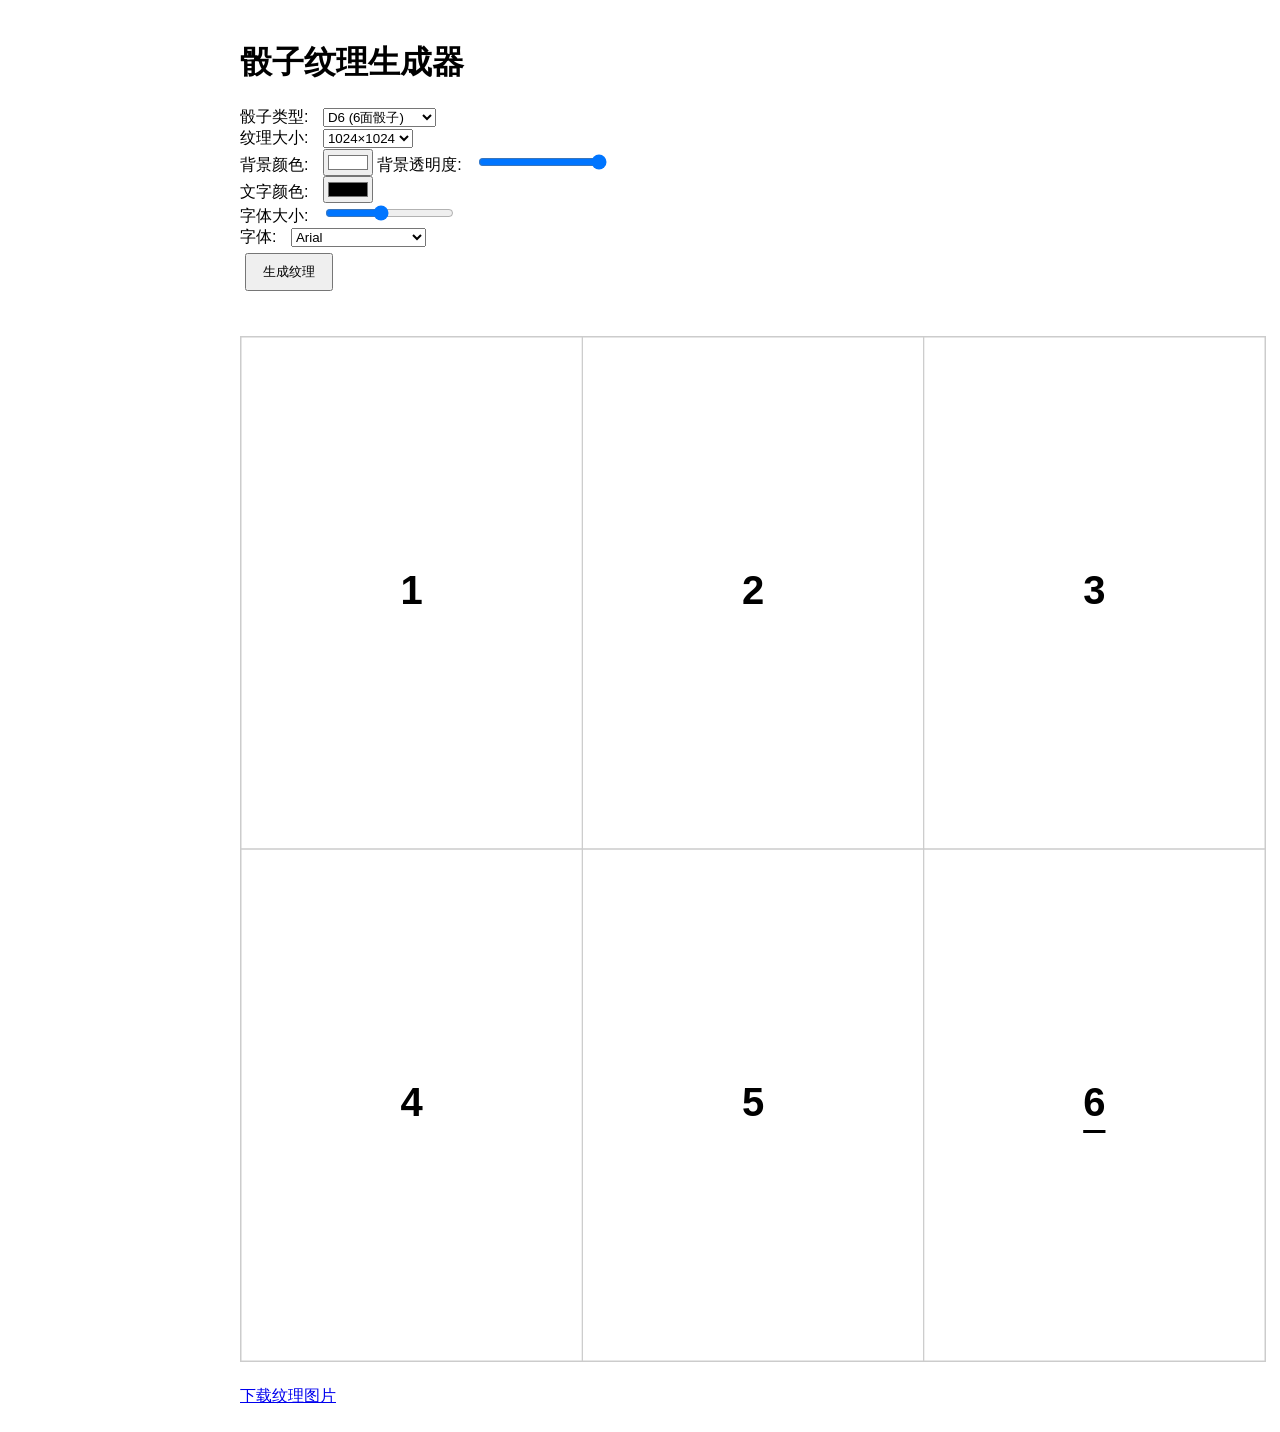
<file: dice-texture-generator.html>
<!DOCTYPE html>
<html lang="en">

<head>
    <meta charset="UTF-8">
    <meta name="viewport" content="width=device-width, initial-scale=1.0">
    <title>骰子纹理生成器</title>
    <style>
        body {
            font-family: Arial, sans-serif;
            max-width: 800px;
            margin: 0 auto;
            padding: 20px;
        }

        .controls {
            margin-bottom: 20px;
        }

        label {
            margin-right: 10px;
        }

        button {
            padding: 8px 16px;
            margin: 5px;
            cursor: pointer;
        }

        canvas {
            border: 1px solid #ccc;
            margin-top: 20px;
        }

        .download-links {
            margin-top: 20px;
        }

        .download-links a {
            display: block;
            margin: 5px 0;
        }
    </style>
</head>

<body>
    <h1>骰子纹理生成器</h1>

    <div class="controls">
        <div>
            <label for="diceType">骰子类型:</label>
            <select id="diceType">
                <option value="d6" selected>D6 (6面骰子)</option>
                <option value="d4">D4 (4面骰子)</option>
                <option value="d8">D8 (8面骰子)</option>
                <option value="d10">D10 (10面骰子)</option>
                <option value="d12">D12 (12面骰子)</option>
                <option value="d20">D20 (20面骰子)</option>
            </select>
        </div>

        <div>
            <label for="textureSize">纹理大小:</label>
            <select id="textureSize">
                <option value="512">512×512</option>
                <option value="1024" selected>1024×1024</option>
                <option value="2048">2048×2048</option>
            </select>
        </div>

        <div>
            <label for="backgroundColor">背景颜色:</label>
            <input type="color" id="backgroundColor" value="#ffffff">
            <label for="backgroundOpacity">背景透明度:</label>
            <input type="range" id="backgroundOpacity" min="0" max="1" step="0.1" value="1">
        </div>

        <div>
            <label for="textColor">文字颜色:</label>
            <input type="color" id="textColor" value="#000000">
        </div>

        <div>
            <label for="fontSize">字体大小:</label>
            <input type="range" id="fontSize" min="10" max="80" value="40">
        </div>

        <div>
            <label for="fontFamily">字体:</label>
            <select id="fontFamily">
                <option value="Arial" selected>Arial</option>
                <option value="Verdana">Verdana</option>
                <option value="Times New Roman">Times New Roman</option>
                <option value="Courier New">Courier New</option>
                <option value="Impact">Impact</option>
            </select>
        </div>

        <button id="generateButton">生成纹理</button>
    </div>

    <canvas id="textureCanvas"></canvas>

    <div class="download-links">
        <a id="downloadLink" download="dice-texture.png">下载纹理图片</a>
    </div>

    <script>
        document.addEventListener('DOMContentLoaded', function () {
            const canvas = document.getElementById('textureCanvas');
            const ctx = canvas.getContext('2d');
            const downloadLink = document.getElementById('downloadLink');
            const generateButton = document.getElementById('generateButton');

            // 初始生成
            generateTexture();

            // 绑定生成按钮
            generateButton.addEventListener('click', generateTexture);

            function generateTexture() {
                // 获取参数
                const diceType = document.getElementById('diceType').value;
                const textureSize = parseInt(document.getElementById('textureSize').value);
                const backgroundColor = document.getElementById('backgroundColor').value;
                const backgroundOpacity = parseFloat(document.getElementById('backgroundOpacity').value);
                const textColor = document.getElementById('textColor').value;
                const fontSize = document.getElementById('fontSize').value;
                const fontFamily = document.getElementById('fontFamily').value;

                // 设置画布大小
                canvas.width = textureSize;
                canvas.height = textureSize;

                // 清除画布
                ctx.clearRect(0, 0, canvas.width, canvas.height);

                // 设置背景
                ctx.fillStyle = hexToRgba(backgroundColor, backgroundOpacity);
                ctx.fillRect(0, 0, canvas.width, canvas.height);

                // 根据骰子类型生成纹理
                switch (diceType) {
                    case 'd6':
                        generateD6Texture(textureSize, textColor, fontSize, fontFamily);
                        break;
                    case 'd4':
                        generateD4Texture(textureSize, textColor, fontSize, fontFamily);
                        break;
                    case 'd8':
                        generateD8Texture(textureSize, textColor, fontSize, fontFamily);
                        break;
                    case 'd10':
                        generateD10Texture(textureSize, textColor, fontSize, fontFamily);
                        break;
                    case 'd12':
                        generateD12Texture(textureSize, textColor, fontSize, fontFamily);
                        break;
                    case 'd20':
                        generateD20Texture(textureSize, textColor, fontSize, fontFamily);
                        break;
                }

                // 更新下载链接
                updateDownloadLink(diceType);
            }

            function generateD6Texture(size, textColor, fontSize, fontFamily) {
                // 3x2 网格布局
                const cellWidth = size / 3;
                const cellHeight = size / 2;

                // 设置文字样式
                ctx.fillStyle = textColor;
                ctx.font = `bold ${fontSize}px ${fontFamily}`;
                ctx.textAlign = 'center';
                ctx.textBaseline = 'middle';

                // 定义骰子面的布局 (索引从0开始)
                // 布局: [1][2][3]
                //       [4][5][6]
                const numbers = [1, 2, 3, 4, 5, 6];

                for (let row = 0; row < 2; row++) {
                    for (let col = 0; col < 3; col++) {
                        const index = row * 3 + col;
                        const x = col * cellWidth + cellWidth / 2;
                        const y = row * cellHeight + cellHeight / 2;

                        // 绘制单元格边框 (可选)
                        ctx.strokeStyle = '#cccccc';
                        ctx.strokeRect(col * cellWidth, row * cellHeight, cellWidth, cellHeight);

                        // 绘制数字
                        ctx.fillText(numbers[index], x, y);

                        // 如果是6或9，添加下划线以区分
                        if (numbers[index] === 6 || numbers[index] === 9) {
                            const textWidth = ctx.measureText(numbers[index]).width;
                            ctx.fillRect(x - textWidth / 2, y + fontSize / 2 + 5, textWidth, 3);
                        }
                    }
                }
            }

            function generateD4Texture(size, textColor, fontSize, fontFamily) {
                // 2x2 网格布局
                const cellSize = size / 2;

                // 设置文字样式
                ctx.fillStyle = textColor;
                ctx.font = `bold ${fontSize}px ${fontFamily}`;
                ctx.textAlign = 'center';
                ctx.textBaseline = 'middle';

                // 绘制4个数字
                for (let i = 0; i < 4; i++) {
                    const row = Math.floor(i / 2);
                    const col = i % 2;
                    const x = col * cellSize + cellSize / 2;
                    const y = row * cellSize + cellSize / 2;

                    // 绘制单元格边框
                    ctx.strokeStyle = '#cccccc';
                    ctx.strokeRect(col * cellSize, row * cellSize, cellSize, cellSize);

                    // 绘制数字
                    ctx.fillText(i + 1, x, y);
                }
            }

            // 其他骰子类型的生成函数 (简化版本)
            function generateD8Texture(size, textColor, fontSize, fontFamily) {
                // 简化为4x2网格
                const cellWidth = size / 4;
                const cellHeight = size / 2;

                ctx.fillStyle = textColor;
                ctx.font = `bold ${fontSize}px ${fontFamily}`;
                ctx.textAlign = 'center';
                ctx.textBaseline = 'middle';

                for (let i = 0; i < 8; i++) {
                    const row = Math.floor(i / 4);
                    const col = i % 4;
                    const x = col * cellWidth + cellWidth / 2;
                    const y = row * cellHeight + cellHeight / 2;

                    ctx.strokeStyle = '#cccccc';
                    ctx.strokeRect(col * cellWidth, row * cellHeight, cellWidth, cellHeight);

                    ctx.fillText(i + 1, x, y);
                }
            }

            function generateD10Texture(size, textColor, fontSize, fontFamily) {
                // 5x2网格
                const cellWidth = size / 5;
                const cellHeight = size / 2;

                ctx.fillStyle = textColor;
                ctx.font = `bold ${fontSize}px ${fontFamily}`;
                ctx.textAlign = 'center';
                ctx.textBaseline = 'middle';

                for (let i = 0; i < 10; i++) {
                    const row = Math.floor(i / 5);
                    const col = i % 5;
                    const x = col * cellWidth + cellWidth / 2;
                    const y = row * cellHeight + cellHeight / 2;

                    ctx.strokeStyle = '#cccccc';
                    ctx.strokeRect(col * cellWidth, row * cellHeight, cellWidth, cellHeight);

                    // D10通常从0到9
                    ctx.fillText(i, x, y);
                }
            }

            function generateD12Texture(size, textColor, fontSize, fontFamily) {
                // 4x3网格
                const cellWidth = size / 4;
                const cellHeight = size / 3;

                ctx.fillStyle = textColor;
                ctx.font = `bold ${fontSize}px ${fontFamily}`;
                ctx.textAlign = 'center';
                ctx.textBaseline = 'middle';

                for (let i = 0; i < 12; i++) {
                    const row = Math.floor(i / 4);
                    const col = i % 4;
                    const x = col * cellWidth + cellWidth / 2;
                    const y = row * cellHeight + cellHeight / 2;

                    ctx.strokeStyle = '#cccccc';
                    ctx.strokeRect(col * cellWidth, row * cellHeight, cellWidth, cellHeight);

                    ctx.fillText(i + 1, x, y);
                }
            }

            function generateD20Texture(size, textColor, fontSize, fontFamily) {
                // 5x4网格
                const cellWidth = size / 5;
                const cellHeight = size / 4;

                ctx.fillStyle = textColor;
                ctx.font = `bold ${fontSize}px ${fontFamily}`;
                ctx.textAlign = 'center';
                ctx.textBaseline = 'middle';

                for (let i = 0; i < 20; i++) {
                    const row = Math.floor(i / 5);
                    const col = i % 5;
                    const x = col * cellWidth + cellWidth / 2;
                    const y = row * cellHeight + cellHeight / 2;

                    ctx.strokeStyle = '#cccccc';
                    ctx.strokeRect(col * cellWidth, row * cellHeight, cellWidth, cellHeight);

                    ctx.fillText(i + 1, x, y);
                }
            }

            function updateDownloadLink(diceType) {
                const dataURL = canvas.toDataURL('image/png');
                downloadLink.href = dataURL;
                downloadLink.download = `${diceType}.png`;
            }

            function hexToRgba(hex, alpha) {
                const r = parseInt(hex.slice(1, 3), 16);
                const g = parseInt(hex.slice(3, 5), 16);
                const b = parseInt(hex.slice(5, 7), 16);
                return `rgba(${r}, ${g}, ${b}, ${alpha})`;
            }
        });
    </script>
</body>

</html>
</file>
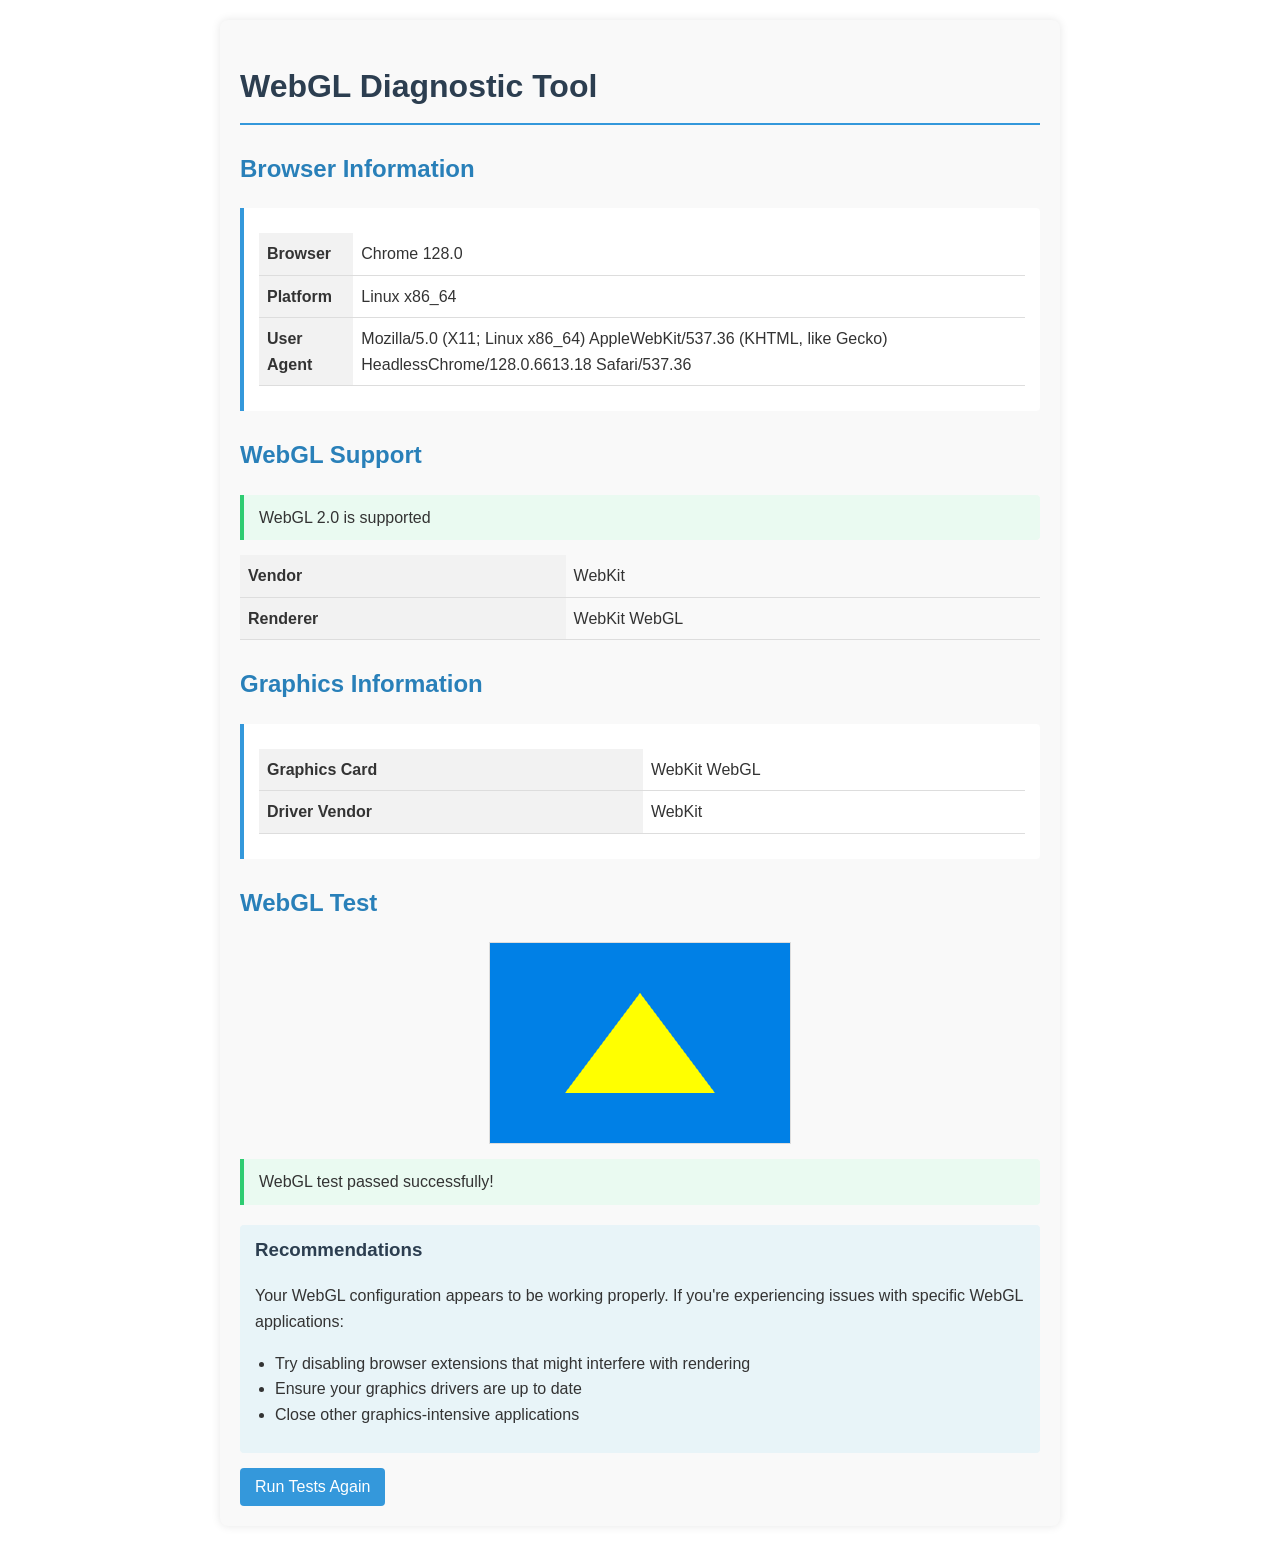
<file: webgl-diagnostic.html>
<!DOCTYPE html>
<html lang="en">

<head>
    <meta charset="UTF-8">
    <meta name="viewport" content="width=device-width, initial-scale=1.0">
    <title>WebGL Diagnostic Tool</title>
    <style>
        body {
            font-family: Arial, sans-serif;
            line-height: 1.6;
            margin: 0;
            padding: 20px;
            color: #333;
        }

        h1 {
            color: #2c3e50;
            border-bottom: 2px solid #3498db;
            padding-bottom: 10px;
        }

        h2 {
            color: #2980b9;
            margin-top: 25px;
        }

        .container {
            max-width: 800px;
            margin: 0 auto;
            background-color: #f9f9f9;
            padding: 20px;
            border-radius: 8px;
            box-shadow: 0 0 10px rgba(0, 0, 0, 0.1);
        }

        .info-box {
            background-color: #fff;
            border-left: 4px solid #3498db;
            padding: 10px 15px;
            margin: 15px 0;
            border-radius: 0 4px 4px 0;
        }

        .error {
            border-left-color: #e74c3c;
            background-color: #ffeaea;
        }

        .success {
            border-left-color: #2ecc71;
            background-color: #eafaf1;
        }

        .warning {
            border-left-color: #f39c12;
            background-color: #fef9e7;
        }

        button {
            background-color: #3498db;
            color: white;
            border: none;
            padding: 10px 15px;
            border-radius: 4px;
            cursor: pointer;
            font-size: 16px;
            margin-top: 15px;
        }

        button:hover {
            background-color: #2980b9;
        }

        table {
            width: 100%;
            border-collapse: collapse;
            margin: 15px 0;
        }

        th,
        td {
            text-align: left;
            padding: 8px;
            border-bottom: 1px solid #ddd;
        }

        th {
            background-color: #f2f2f2;
        }

        #testCanvas {
            width: 300px;
            height: 200px;
            border: 1px solid #ddd;
            display: block;
            margin: 15px auto;
        }

        .recommendation {
            background-color: #e8f4f8;
            padding: 10px 15px;
            margin-top: 20px;
            border-radius: 4px;
        }

        .recommendation h3 {
            margin-top: 0;
            color: #2c3e50;
        }

        .recommendation ul {
            padding-left: 20px;
        }
    </style>
</head>

<body>
    <div class="container">
        <h1>WebGL Diagnostic Tool</h1>

        <div id="browser-info">
            <h2>Browser Information</h2>
            <div class="info-box">
                <table>
                    <tr>
                        <th>Browser</th>
                        <td id="browser-name">Checking...</td>
                    </tr>
                    <tr>
                        <th>Platform</th>
                        <td id="platform">Checking...</td>
                    </tr>
                    <tr>
                        <th>User Agent</th>
                        <td id="user-agent">Checking...</td>
                    </tr>
                </table>
            </div>
        </div>

        <div id="webgl-support">
            <h2>WebGL Support</h2>
            <div class="info-box" id="webgl-status">Checking WebGL support...</div>

            <div id="webgl-info" style="display: none;">
                <table>
                    <tr>
                        <th>Vendor</th>
                        <td id="vendor">Unknown</td>
                    </tr>
                    <tr>
                        <th>Renderer</th>
                        <td id="renderer">Unknown</td>
                    </tr>
                </table>
            </div>
        </div>

        <div id="graphics-info">
            <h2>Graphics Information</h2>
            <div class="info-box">
                <table>
                    <tr>
                        <th>Graphics Card</th>
                        <td id="graphics-card">Checking...</td>
                    </tr>
                    <tr>
                        <th>Driver Vendor</th>
                        <td id="driver-vendor">Checking...</td>
                    </tr>
                </table>
            </div>
        </div>

        <div id="test-area">
            <h2>WebGL Test</h2>
            <canvas id="testCanvas" width="300" height="200">
                Your browser does not support HTML5 canvas
            </canvas>
            <div class="info-box" id="test-result">Running test...</div>
        </div>

        <div id="recommendations" class="recommendation">
            <h3>Recommendations</h3>
            <div id="recommendation-content">
                Analyzing your system...
            </div>
        </div>

        <button id="run-tests">Run Tests Again</button>
    </div>

    <script>
        document.addEventListener('DOMContentLoaded', function () {
            runDiagnostics();

            document.getElementById('run-tests').addEventListener('click', function () {
                runDiagnostics();
            });
        });

        function runDiagnostics() {
            // Browser information
            const browserInfo = detectBrowser();
            document.getElementById('browser-name').textContent = browserInfo.name + ' ' + browserInfo.version;
            document.getElementById('platform').textContent = navigator.platform;
            document.getElementById('user-agent').textContent = navigator.userAgent;

            // WebGL support
            const webglStatus = document.getElementById('webgl-status');
            const webglInfo = document.getElementById('webgl-info');

            try {
                // Test WebGL 2.0 first
                const canvas = document.getElementById('testCanvas');
                let gl = canvas.getContext('webgl2');
                let webglVersion = '2.0';

                // Fall back to WebGL 1.0
                if (!gl) {
                    gl = canvas.getContext('webgl') || canvas.getContext('experimental-webgl');
                    webglVersion = '1.0';
                }

                if (!gl) {
                    webglStatus.textContent = 'WebGL is NOT supported by your browser';
                    webglStatus.className = 'info-box error';
                    document.getElementById('test-result').textContent = 'Test failed: WebGL not available';
                    document.getElementById('test-result').className = 'info-box error';
                } else {
                    webglStatus.textContent = 'WebGL ' + webglVersion + ' is supported';
                    webglStatus.className = 'info-box success';
                    webglInfo.style.display = 'block';

                    // Get WebGL info
                    const vendor = gl.getParameter(gl.VENDOR);
                    const renderer = gl.getParameter(gl.RENDERER);

                    document.getElementById('vendor').textContent = vendor;
                    document.getElementById('renderer').textContent = renderer;
                    document.getElementById('graphics-card').textContent = renderer;
                    document.getElementById('driver-vendor').textContent = vendor;

                    // Run a simple WebGL test
                    runWebGLTest(gl, canvas);
                }

                // Generate recommendations
                generateRecommendations(gl);

            } catch (e) {
                webglStatus.textContent = 'Error checking WebGL support: ' + e.message;
                webglStatus.className = 'info-box error';
                document.getElementById('test-result').textContent = 'Test failed with error: ' + e.message;
                document.getElementById('test-result').className = 'info-box error';
                generateRecommendations(null);
            }
        }

        function detectBrowser() {
            const userAgent = navigator.userAgent;
            let browser = {
                name: 'Unknown',
                version: 'Unknown'
            };

            // Chrome
            if (/Chrome/.test(userAgent) && !/Chromium|Edge|Edg|OPR|Opera/.test(userAgent)) {
                browser.name = 'Chrome';
                browser.version = userAgent.match(/Chrome\/(\d+\.\d+)/)[1];
            }
            // Firefox
            else if (/Firefox/.test(userAgent)) {
                browser.name = 'Firefox';
                browser.version = userAgent.match(/Firefox\/(\d+\.\d+)/)[1];
            }
            // Safari
            else if (/Safari/.test(userAgent) && !/Chrome|Chromium|Edge|Edg|OPR|Opera/.test(userAgent)) {
                browser.name = 'Safari';
                browser.version = userAgent.match(/Version\/(\d+\.\d+)/)[1];
            }
            // Edge
            else if (/Edg|Edge/.test(userAgent)) {
                browser.name = 'Edge';
                browser.version = userAgent.match(/Edg(?:e)?\/(\d+\.\d+)/)[1];
            }
            // Opera
            else if (/OPR|Opera/.test(userAgent)) {
                browser.name = 'Opera';
                browser.version = userAgent.match(/(?:OPR|Opera)\/(\d+\.\d+)/)[1];
            }

            return browser;
        }

        function runWebGLTest(gl, canvas) {
            const testResult = document.getElementById('test-result');

            try {
                // Clear canvas
                gl.clearColor(0.0, 0.5, 0.9, 1.0);
                gl.clear(gl.COLOR_BUFFER_BIT);

                // Create a simple triangle
                const vertexShaderSource = `
                    attribute vec4 aPosition;
                    void main() {
                        gl_Position = aPosition;
                    }
                `;

                const fragmentShaderSource = `
                    precision mediump float;
                    void main() {
                        gl_FragColor = vec4(1.0, 1.0, 0.0, 1.0);
                    }
                `;

                // Create and compile vertex shader
                const vertexShader = gl.createShader(gl.VERTEX_SHADER);
                gl.shaderSource(vertexShader, vertexShaderSource);
                gl.compileShader(vertexShader);

                if (!gl.getShaderParameter(vertexShader, gl.COMPILE_STATUS)) {
                    throw new Error('Vertex shader compilation failed: ' + gl.getShaderInfoLog(vertexShader));
                }

                // Create and compile fragment shader
                const fragmentShader = gl.createShader(gl.FRAGMENT_SHADER);
                gl.shaderSource(fragmentShader, fragmentShaderSource);
                gl.compileShader(fragmentShader);

                if (!gl.getShaderParameter(fragmentShader, gl.COMPILE_STATUS)) {
                    throw new Error('Fragment shader compilation failed: ' + gl.getShaderInfoLog(fragmentShader));
                }

                // Create and link program
                const program = gl.createProgram();
                gl.attachShader(program, vertexShader);
                gl.attachShader(program, fragmentShader);
                gl.linkProgram(program);

                if (!gl.getProgramParameter(program, gl.LINK_STATUS)) {
                    throw new Error('Program linking failed: ' + gl.getProgramInfoLog(program));
                }

                gl.useProgram(program);

                // Create a simple triangle
                const positions = [
                    0.0, 0.5, 0.0,
                    -0.5, -0.5, 0.0,
                    0.5, -0.5, 0.0
                ];

                const positionBuffer = gl.createBuffer();
                gl.bindBuffer(gl.ARRAY_BUFFER, positionBuffer);
                gl.bufferData(gl.ARRAY_BUFFER, new Float32Array(positions), gl.STATIC_DRAW);

                const positionAttributeLocation = gl.getAttribLocation(program, 'aPosition');
                gl.enableVertexAttribArray(positionAttributeLocation);
                gl.vertexAttribPointer(positionAttributeLocation, 3, gl.FLOAT, false, 0, 0);

                // Draw the triangle
                gl.drawArrays(gl.TRIANGLES, 0, 3);

                testResult.textContent = 'WebGL test passed successfully!';
                testResult.className = 'info-box success';

            } catch (e) {
                testResult.textContent = 'WebGL test failed: ' + e.message;
                testResult.className = 'info-box error';
                console.error('WebGL test error:', e);
            }
        }

        function generateRecommendations(gl) {
            const recommendationContent = document.getElementById('recommendation-content');

            if (!gl) {
                recommendationContent.innerHTML = `
                    <p>WebGL is not supported in your browser. Please try the following:</p>
                    <ul>
                        <li>Update your browser to the latest version</li>
                        <li>Enable hardware acceleration in your browser settings</li>
                        <li>Update your graphics card drivers</li>
                        <li>Try a different browser (Chrome, Firefox, or Safari)</li>
                    </ul>
                    <p>For Chrome: Go to chrome://settings/system and ensure "Use hardware acceleration when available" is enabled.</p>
                    <p>For Firefox: Go to about:preferences, scroll down to Performance and ensure "Use recommended performance settings" is checked.</p>
                `;
                return;
            }

            const renderer = gl.getParameter(gl.RENDERER);
            const vendor = gl.getParameter(gl.VENDOR);
            const isWebGL2 = gl instanceof WebGL2RenderingContext;

            let recommendations = [];

            // Check for software rendering
            if (renderer.includes('SwiftShader') ||
                renderer.includes('llvmpipe') ||
                renderer.includes('Software') ||
                renderer.includes('Microsoft Basic Render')) {
                recommendations.push('Your browser is using software rendering which can be slow. Enable hardware acceleration in your browser settings.');
            }

            // Check for WebGL version
            if (!isWebGL2) {
                recommendations.push('Your browser supports WebGL 1.0 but not WebGL 2.0. Consider updating your browser or graphics drivers for better performance.');
            }

            // Check for known problematic configurations
            if (vendor.includes('Intel') && navigator.platform.includes('Win')) {
                recommendations.push('Intel graphics on Windows sometimes have driver issues. Make sure your graphics drivers are up to date.');
            }

            if (recommendations.length === 0) {
                recommendationContent.innerHTML = `
                    <p>Your WebGL configuration appears to be working properly. If you're experiencing issues with specific WebGL applications:</p>
                    <ul>
                        <li>Try disabling browser extensions that might interfere with rendering</li>
                        <li>Ensure your graphics drivers are up to date</li>
                        <li>Close other graphics-intensive applications</li>
                    </ul>
                `;
            } else {
                let html = '<ul>';
                recommendations.forEach(rec => {
                    html += `<li>${rec}</li>`;
                });
                html += '</ul>';

                recommendationContent.innerHTML = html;
            }
        }
    </script>
</body>

</html>
</file>
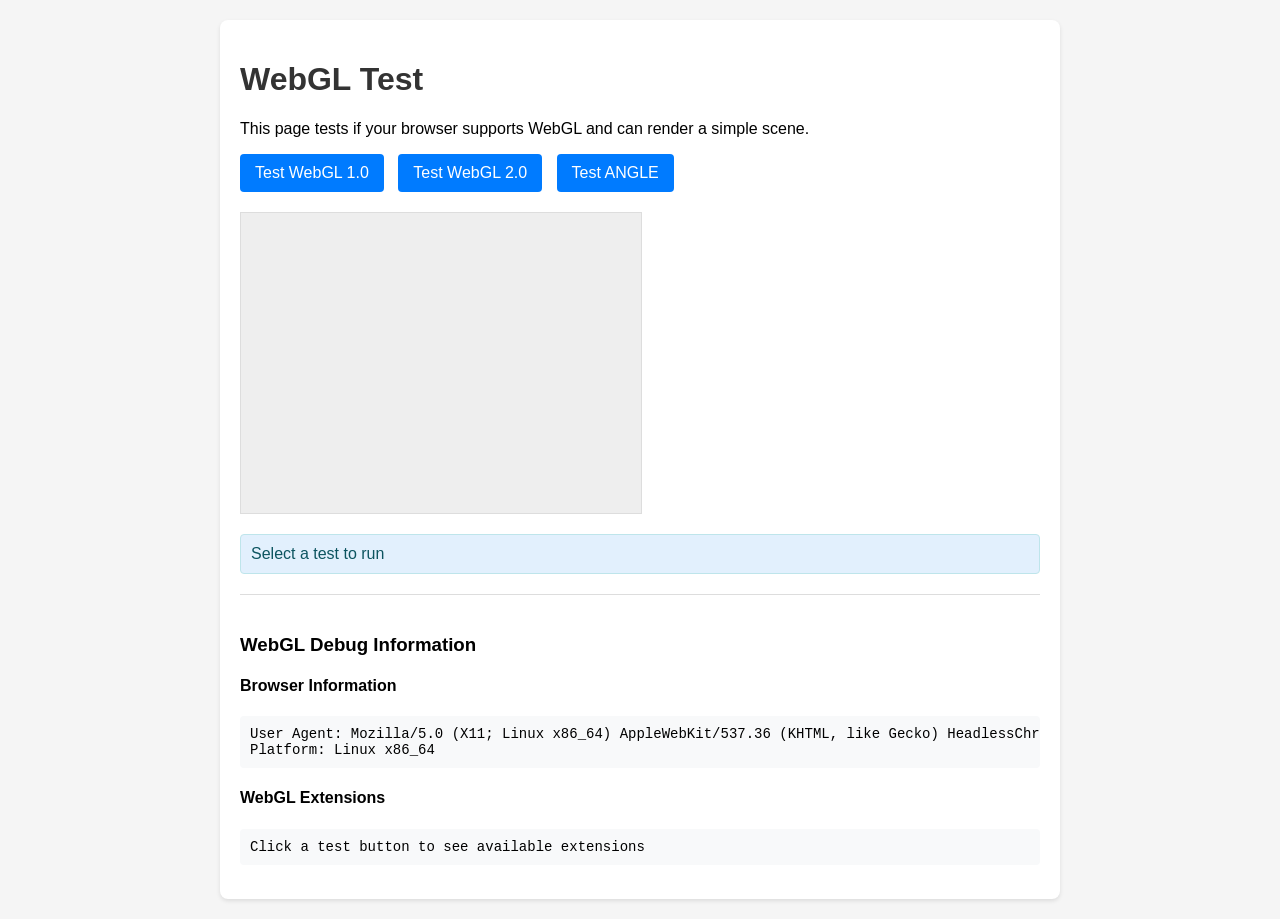
<file: webgl-test.html>
<!DOCTYPE html>
<html lang="en">

<head>
    <meta charset="UTF-8">
    <meta name="viewport" content="width=device-width, initial-scale=1.0">
    <title>WebGL Test</title>
    <style>
        body {
            font-family: Arial, sans-serif;
            margin: 0;
            padding: 20px;
            background-color: #f5f5f5;
        }

        .container {
            max-width: 800px;
            margin: 0 auto;
            background-color: white;
            padding: 20px;
            border-radius: 8px;
            box-shadow: 0 2px 4px rgba(0, 0, 0, 0.1);
        }

        h1 {
            color: #333;
        }

        canvas {
            border: 1px solid #ddd;
            display: block;
            margin: 20px 0;
            background-color: #eee;
        }

        .status {
            padding: 10px;
            margin: 10px 0;
            border-radius: 4px;
        }

        .success {
            background-color: #d4edda;
            color: #155724;
            border: 1px solid #c3e6cb;
        }

        .error {
            background-color: #f8d7da;
            color: #721c24;
            border: 1px solid #f5c6cb;
        }

        .info {
            background-color: #e2f0fd;
            color: #0c5460;
            border: 1px solid #bee5eb;
        }

        button {
            background-color: #007bff;
            color: white;
            border: none;
            padding: 10px 15px;
            border-radius: 4px;
            cursor: pointer;
            font-size: 16px;
            margin-right: 10px;
        }

        button:hover {
            background-color: #0069d9;
        }

        pre {
            background-color: #f8f9fa;
            padding: 10px;
            border-radius: 4px;
            overflow: auto;
            font-size: 14px;
        }

        .debug-section {
            margin-top: 20px;
            border-top: 1px solid #ddd;
            padding-top: 20px;
        }

        .test-options {
            margin: 15px 0;
        }
    </style>
</head>

<body>
    <div class="container">
        <h1>WebGL Test</h1>
        <p>This page tests if your browser supports WebGL and can render a simple scene.</p>

        <div class="test-options">
            <button id="test-webgl1">Test WebGL 1.0</button>
            <button id="test-webgl2">Test WebGL 2.0</button>
            <button id="test-angle">Test ANGLE</button>
        </div>

        <canvas id="webgl-canvas" width="400" height="300">
            Your browser does not support HTML5 canvas
        </canvas>

        <div id="status" class="status info">Select a test to run</div>

        <div id="info"></div>

        <div class="debug-section">
            <h3>WebGL Debug Information</h3>
            <div id="debug-info"></div>

            <h4>Browser Information</h4>
            <pre id="browser-info"></pre>

            <h4>WebGL Extensions</h4>
            <pre id="extensions-info">Click a test button to see available extensions</pre>
        </div>
    </div>

    <script>
        document.addEventListener('DOMContentLoaded', function () {
            // Display browser information
            const browserInfoDiv = document.getElementById('browser-info');
            browserInfoDiv.textContent = `User Agent: ${navigator.userAgent}\nPlatform: ${navigator.platform}`;

            // Set up test buttons
            document.getElementById('test-webgl1').addEventListener('click', function () {
                runTest('webgl');
            });

            document.getElementById('test-webgl2').addEventListener('click', function () {
                runTest('webgl2');
            });

            document.getElementById('test-angle').addEventListener('click', function () {
                testANGLE();
            });
        });

        function runTest(contextType) {
            const canvas = document.getElementById('webgl-canvas');
            const statusDiv = document.getElementById('status');
            const infoDiv = document.getElementById('info');
            const debugInfoDiv = document.getElementById('debug-info');
            const extensionsInfoDiv = document.getElementById('extensions-info');

            // Clear previous info
            infoDiv.innerHTML = '';
            debugInfoDiv.innerHTML = '';

            try {
                // Try to get WebGL context
                const contextOptions = {
                    alpha: true,
                    depth: true,
                    stencil: true,
                    antialias: true,
                    premultipliedAlpha: true,
                    preserveDrawingBuffer: false,
                    powerPreference: "default",
                    failIfMajorPerformanceCaveat: false
                };

                debugInfoDiv.innerHTML += `<p>Attempting to get ${contextType} context with options:</p>`;
                debugInfoDiv.innerHTML += `<pre>${JSON.stringify(contextOptions, null, 2)}</pre>`;

                const gl = canvas.getContext(contextType, contextOptions);

                if (!gl) {
                    statusDiv.className = 'status error';
                    statusDiv.textContent = `❌ ${contextType.toUpperCase()} is not supported by your browser`;

                    // Try with different options
                    debugInfoDiv.innerHTML += `<p>Trying again with minimal options...</p>`;
                    const minimalGl = canvas.getContext(contextType);

                    if (minimalGl) {
                        debugInfoDiv.innerHTML += `<p>Success with minimal options!</p>`;
                    } else {
                        debugInfoDiv.innerHTML += `<p>Still failed with minimal options.</p>`;
                    }

                    showRecommendations(infoDiv);
                    return;
                }

                // WebGL is supported, show info
                statusDiv.className = 'status success';
                statusDiv.textContent = `✓ ${contextType.toUpperCase()} is supported`;

                // Display WebGL info
                const info = document.createElement('div');
                info.innerHTML = `
                    <h3>WebGL Information</h3>
                    <ul>
                        <li><strong>Vendor:</strong> ${gl.getParameter(gl.VENDOR)}</li>
                        <li><strong>Renderer:</strong> ${gl.getParameter(gl.RENDERER)}</li>
                        <li><strong>Version:</strong> ${gl.getParameter(gl.VERSION)}</li>
                        <li><strong>Shading Language:</strong> ${gl.getParameter(gl.SHADING_LANGUAGE_VERSION)}</li>
                        <li><strong>Max Texture Size:</strong> ${gl.getParameter(gl.MAX_TEXTURE_SIZE)}</li>
                        <li><strong>Max Viewport Dimensions:</strong> ${gl.getParameter(gl.MAX_VIEWPORT_DIMS)}</li>
                    </ul>
                `;
                infoDiv.appendChild(info);

                // List extensions
                const extensions = gl.getSupportedExtensions();
                extensionsInfoDiv.textContent = extensions.join('\n');

                // Run a simple rendering test
                renderTest(gl, canvas, contextType);

            } catch (error) {
                statusDiv.className = 'status error';
                statusDiv.textContent = `❌ Error initializing ${contextType.toUpperCase()}: ${error.message}`;
                debugInfoDiv.innerHTML += `<p>Error stack: ${error.stack}</p>`;
                showRecommendations(infoDiv);
            }
        }

        function renderTest(gl, canvas, contextType) {
            // Clear to blue
            gl.clearColor(0.0, 0.0, 0.8, 1.0);
            gl.clear(gl.COLOR_BUFFER_BIT);

            try {
                // Create a very simple shader program
                const vertexShaderSource = `
                    attribute vec4 position;
                    void main() {
                        gl_Position = position;
                    }
                `;

                // Use appropriate fragment shader based on WebGL version
                let fragmentShaderSource;
                if (contextType === 'webgl2') {
                    fragmentShaderSource = `#version 300 es
                        precision mediump float;
                        out vec4 fragColor;
                        void main() {
                            fragColor = vec4(1.0, 1.0, 0.0, 1.0);
                        }
                    `;
                } else {
                    fragmentShaderSource = `
                        precision mediump float;
                        void main() {
                            gl_FragColor = vec4(1.0, 1.0, 0.0, 1.0);
                        }
                    `;
                }

                // Compile shaders
                const vertexShader = compileShader(gl, gl.VERTEX_SHADER, vertexShaderSource);
                const fragmentShader = compileShader(gl, gl.FRAGMENT_SHADER, fragmentShaderSource);

                // Create program
                const program = gl.createProgram();
                gl.attachShader(program, vertexShader);
                gl.attachShader(program, fragmentShader);
                gl.linkProgram(program);

                if (!gl.getProgramParameter(program, gl.LINK_STATUS)) {
                    throw new Error('Unable to initialize the shader program: ' +
                        gl.getProgramInfoLog(program));
                }

                gl.useProgram(program);

                // Create triangle
                const positionBuffer = gl.createBuffer();
                gl.bindBuffer(gl.ARRAY_BUFFER, positionBuffer);

                const positions = [
                    0.0, 0.5, 0.0,
                    -0.5, -0.5, 0.0,
                    0.5, -0.5, 0.0
                ];

                gl.bufferData(gl.ARRAY_BUFFER, new Float32Array(positions), gl.STATIC_DRAW);

                const positionAttributeLocation = gl.getAttribLocation(program, 'position');
                gl.enableVertexAttribArray(positionAttributeLocation);
                gl.vertexAttribPointer(positionAttributeLocation, 3, gl.FLOAT, false, 0, 0);

                // Draw
                gl.drawArrays(gl.TRIANGLES, 0, 3);

                // Add success message
                const testResult = document.createElement('div');
                testResult.className = 'status success';
                testResult.textContent = `✓ ${contextType.toUpperCase()} rendering test passed! You should see a yellow triangle on a blue background.`;
                document.getElementById('info').appendChild(testResult);

            } catch (error) {
                const testResult = document.createElement('div');
                testResult.className = 'status error';
                testResult.textContent = `❌ ${contextType.toUpperCase()} rendering test failed: ${error.message}`;
                document.getElementById('info').appendChild(testResult);
                document.getElementById('debug-info').innerHTML += `<p>Render test error: ${error.stack}</p>`;
            }
        }

        function testANGLE() {
            const canvas = document.getElementById('webgl-canvas');
            const statusDiv = document.getElementById('status');
            const infoDiv = document.getElementById('info');
            const debugInfoDiv = document.getElementById('debug-info');

            // Clear previous info
            infoDiv.innerHTML = '';
            debugInfoDiv.innerHTML = '';

            try {
                // Try different ANGLE backends
                const backends = [
                    { name: "Default", options: {} },
                    { name: "D3D11", options: { powerPreference: "high-performance" } },
                    { name: "D3D9", options: { powerPreference: "low-power" } },
                    { name: "OpenGL", options: {} }
                ];

                let results = '<h3>ANGLE Backend Tests</h3><ul>';

                for (const backend of backends) {
                    try {
                        const gl = canvas.getContext('webgl', backend.options);

                        if (gl) {
                            const renderer = gl.getParameter(gl.RENDERER);
                            const vendor = gl.getParameter(gl.VENDOR);
                            const version = gl.getParameter(gl.VERSION);

                            results += `<li><strong>${backend.name}:</strong> Success<ul>
                                <li>Renderer: ${renderer}</li>
                                <li>Vendor: ${vendor}</li>
                                <li>Version: ${version}</li>
                            </ul></li>`;

                            // Check if ANGLE is being used
                            if (renderer.includes('ANGLE') || version.includes('ANGLE')) {
                                results += `<li style="color: green">ANGLE detected!</li>`;
                            }
                        } else {
                            results += `<li><strong>${backend.name}:</strong> Failed to create context</li>`;
                        }
                    } catch (e) {
                        results += `<li><strong>${backend.name}:</strong> Error - ${e.message}</li>`;
                    }
                }

                results += '</ul>';
                infoDiv.innerHTML = results;

                // Set status
                statusDiv.className = 'status info';
                statusDiv.textContent = 'ANGLE tests completed';

                // Additional ANGLE info
                debugInfoDiv.innerHTML = `
                    <p>ANGLE (Almost Native Graphics Layer Engine) is a compatibility layer that translates WebGL calls to native graphics APIs.</p>
                    <p>On Windows, it typically uses Direct3D. On macOS, it uses Metal. On Linux, it uses OpenGL.</p>
                    <p>If you see "ANGLE" in the renderer or version string, your browser is using ANGLE to provide WebGL support.</p>
                `;

            } catch (error) {
                statusDiv.className = 'status error';
                statusDiv.textContent = `❌ Error testing ANGLE: ${error.message}`;
                debugInfoDiv.innerHTML = `<p>Error: ${error.stack}</p>`;
            }
        }

        function compileShader(gl, type, source) {
            const shader = gl.createShader(type);
            gl.shaderSource(shader, source);
            gl.compileShader(shader);

            if (!gl.getShaderParameter(shader, gl.COMPILE_STATUS)) {
                const info = gl.getShaderInfoLog(shader);
                gl.deleteShader(shader);
                throw new Error('An error occurred compiling the shader: ' + info);
            }

            return shader;
        }

        function showRecommendations(container) {
            const recommendations = document.createElement('div');
            recommendations.innerHTML = `
                <h3>Recommendations</h3>
                <p>WebGL is not working properly. Try the following:</p>
                <ul>
                    <li>Update your browser to the latest version</li>
                    <li>Enable hardware acceleration in your browser settings</li>
                    <li>Update your graphics card drivers</li>
                    <li>Try a different browser (Chrome, Firefox, or Safari)</li>
                </ul>
                <h4>Browser-specific settings:</h4>
                <p><strong>Chrome:</strong> Go to chrome://settings/system and ensure "Use hardware acceleration when available" is enabled.</p>
                <p><strong>Firefox:</strong> Go to about:preferences, scroll down to Performance and ensure "Use recommended performance settings" is checked.</p>
                <p><strong>Safari:</strong> Go to Safari > Preferences > Advanced and check "Show Develop menu in menu bar", then go to Develop > Experimental Features and ensure "WebGL" is enabled.</p>
                <p><strong>Edge:</strong> Go to edge://settings/system and ensure "Use hardware acceleration when available" is enabled.</p>
                
                <h4>Additional troubleshooting:</h4>
                <ul>
                    <li>Try disabling browser extensions, especially those related to privacy or ad-blocking</li>
                    <li>If using a laptop, make sure it's not in power saving mode</li>
                    <li>Check if your graphics card is blacklisted by your browser</li>
                    <li>Try forcing hardware acceleration in your browser</li>
                </ul>
            `;
            container.appendChild(recommendations);
        }
    </script>
</body>

</html>
</file>
